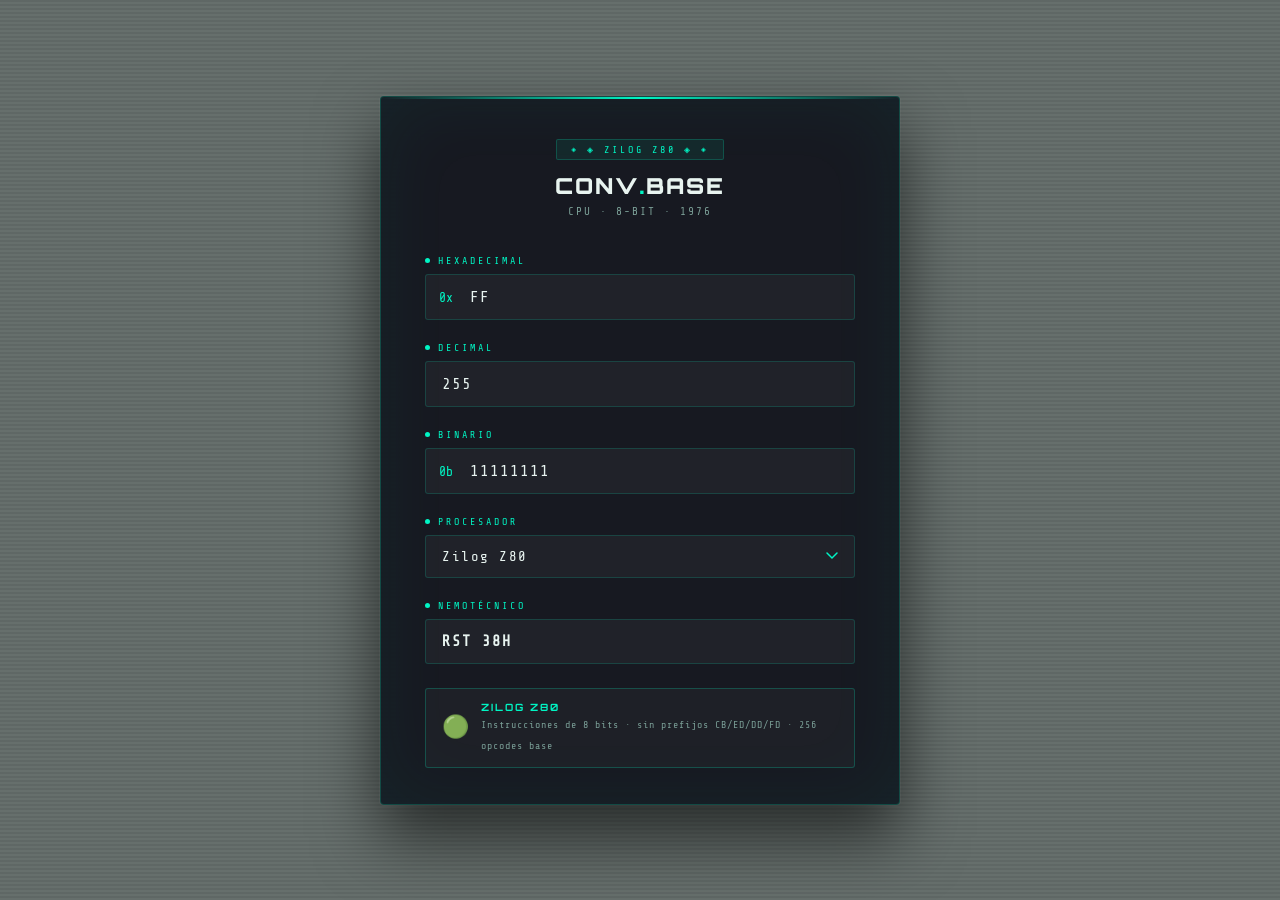
<file: index.html>
<!DOCTYPE html>
<html lang="es">
<head>
    <meta charset="UTF-8">
    <meta name="viewport" content="width=device-width, initial-scale=1.0">
    <title>Conversor de Bases Numéricas</title>

    <!-- Fuentes -->
    <link rel="preconnect" href="https://fonts.googleapis.com">
    <link href="https://fonts.googleapis.com/css2?family=Share+Tech+Mono&family=Orbitron:wght@400;700;900&family=Rajdhani:wght@400;500;600&display=swap" rel="stylesheet">

    <!-- Estilos -->
    <link rel="stylesheet" href="styles.css">
</head>
<body class="proc-z80">

    <!-- Fondos por procesador -->
    <div class="bg-layer active" id="bg-z80"></div>
    <div class="bg-layer"        id="bg-8080"></div>
    <div class="bg-layer"        id="bg-6502"></div>
    <div class="bg-layer"        id="bg-pic16"></div>
    <div class="color-overlay"></div>

    <!-- Tarjeta principal -->
    <div class="container">

        <div class="header">
            <div class="chip-badge" id="chipBadge">ZILOG Z80</div>
            <h1>CONV<span id="accentChar">.</span>BASE</h1>
            <div class="proc-name" id="procSubtitle">CPU · 8-BIT · 1976</div>
        </div>

        <!-- Hexadecimal -->
        <div class="input-group">
            <label><span class="dot"></span>Hexadecimal</label>
            <div class="input-wrapper">
                <span class="prefix">0x</span>
                <input type="text" id="hexInput" class="with-prefix"
                       placeholder="FF" autocomplete="off">
            </div>
        </div>

        <!-- Decimal -->
        <div class="input-group">
            <label><span class="dot"></span>Decimal</label>
            <input type="text" id="decInput"
                   placeholder="255" autocomplete="off">
        </div>

        <!-- Binario -->
        <div class="input-group">
            <label><span class="dot"></span>Binario</label>
            <div class="input-wrapper">
                <span class="prefix">0b</span>
                <input type="text" id="binInput" class="with-prefix"
                       placeholder="11111111" autocomplete="off">
            </div>
        </div>

        <!-- Selector de procesador -->
        <div class="input-group">
            <label><span class="dot"></span>Procesador</label>
            <select id="processorSelect">
                <option value="z80">Zilog Z80</option>
                <option value="8080">Intel 8080</option>
                <option value="6502">MOS 6502</option>
                <option value="pic16">Microchip PIC16</option>
            </select>
        </div>

        <!-- Nemotécnico -->
        <div class="input-group">
            <label><span class="dot"></span>Nemotécnico</label>
            <input type="text" id="z80Input" class="mnem-input"
                   placeholder="NOP, HALT, LD A,B…" autocomplete="off">
        </div>

        <!-- Panel de info del procesador -->
        <div class="proc-info" id="procInfo">
            <div class="proc-icon" id="procIcon">🟢</div>
            <div class="proc-text">
                <strong id="procInfoName">ZILOG Z80</strong>
                <small id="procInfoDesc">Instrucciones de 8 bits · sin prefijos CB/ED/DD/FD · 256 opcodes base</small>
            </div>
        </div>

    </div><!-- /.container -->

    <!-- Lógica -->
    <script src="script.js"></script>
</body>
</html>
</file>
<file: styles.css>
/* ══════════════════════════════════════════════
   VARIABLES GLOBALES
══════════════════════════════════════════════ */
:root {
    --accent: #00f5c4;
    --accent2: #7b61ff;
    --bg-overlay: rgba(10, 10, 20, 0.72);
    --card-bg: rgba(8, 8, 18, 0.82);
    --border: rgba(0, 245, 196, 0.25);
    --label-color: #00f5c4;
    --input-bg: rgba(255,255,255,0.04);
    --input-border: rgba(0, 245, 196, 0.18);
    --text: #e8f4f0;
    --text-muted: #7a9e96;
    --error: #ff4d6d;
    --transition-dur: 0.9s;
}

* { margin: 0; padding: 0; box-sizing: border-box; }

/* ══════════════════════════════════════════════
   BODY Y FONDOS
══════════════════════════════════════════════ */
body {
    font-family: 'Rajdhani', sans-serif;
    min-height: 100vh;
    display: flex;
    justify-content: center;
    align-items: center;
    padding: 20px;
    overflow: hidden;
    position: relative;
}

.bg-layer {
    position: fixed;
    inset: 0;
    background-size: cover;
    background-position: center;
    transition: opacity var(--transition-dur) ease, transform var(--transition-dur) ease;
    opacity: 0;
    transform: scale(1.05);
    will-change: opacity, transform;
}
.bg-layer.active {
    opacity: 1;
    transform: scale(1);
}

/* Fotos por procesador */
#bg-z80   { background-image: url('https://images.unsplash.com/photo-1518770660439-4636190af475?fit=crop&w=1920&q=85'); }
#bg-8080  { background-image: url('https://images.unsplash.com/photo-1600267185393-1bdea421ad8c?fit=crop&w=1920&q=85'); }
#bg-6502  { background-image: url('https://images.unsplash.com/photo-1562408590-e32931084e23?fit=crop&w=1920&q=85'); }
#bg-pic16 { background-image: url('https://images.unsplash.com/photo-1517077304055-6e89abbf09b0?fit=crop&w=1920&q=85'); }

/* Overlay de color por procesador */
.color-overlay {
    position: fixed;
    inset: 0;
    transition: background var(--transition-dur) ease;
    pointer-events: none;
    z-index: 1;
}
body.proc-z80   .color-overlay { background: rgba(0, 15, 10, 0.60); }
body.proc-8080  .color-overlay { background: rgba(10, 5, 0, 0.62); }
body.proc-6502  .color-overlay { background: rgba(15, 0, 5, 0.60); }
body.proc-pic16 .color-overlay { background: rgba(0, 5, 20, 0.62); }

/* Scanlines */
body::after {
    content: '';
    position: fixed;
    inset: 0;
    background: repeating-linear-gradient(
        0deg,
        transparent,
        transparent 2px,
        rgba(0,0,0,0.07) 2px,
        rgba(0,0,0,0.07) 4px
    );
    pointer-events: none;
    z-index: 2;
}

/* ══════════════════════════════════════════════
   TEMAS POR PROCESADOR
══════════════════════════════════════════════ */
body.proc-z80 {
    --accent: #00f5c4;
    --label-color: #00f5c4;
    --border: rgba(0, 245, 196, 0.22);
    --input-border: rgba(0, 245, 196, 0.16);
}
body.proc-8080 {
    --accent: #ffaa00;
    --label-color: #ffaa00;
    --border: rgba(255, 170, 0, 0.25);
    --input-border: rgba(255, 170, 0, 0.18);
}
body.proc-6502 {
    --accent: #ff4fa3;
    --label-color: #ff4fa3;
    --border: rgba(255, 79, 163, 0.25);
    --input-border: rgba(255, 79, 163, 0.18);
}
body.proc-pic16 {
    --accent: #4db8ff;
    --label-color: #4db8ff;
    --border: rgba(77, 184, 255, 0.25);
    --input-border: rgba(77, 184, 255, 0.18);
}

/* ══════════════════════════════════════════════
   CONTENEDOR PRINCIPAL
══════════════════════════════════════════════ */
.container {
    position: relative;
    z-index: 10;
    background: var(--card-bg);
    border: 1px solid var(--border);
    border-radius: 4px;
    padding: 40px 44px 36px;
    max-width: 520px;
    width: 100%;
    backdrop-filter: blur(18px) saturate(1.4);
    -webkit-backdrop-filter: blur(18px) saturate(1.4);
    box-shadow:
        0 0 0 1px rgba(255,255,255,0.04),
        0 32px 64px rgba(0,0,0,0.6),
        0 0 80px rgba(0, 245, 196, 0.06) inset;
    transition: box-shadow var(--transition-dur) ease, border-color var(--transition-dur) ease;
}

/* Línea de acento superior */
.container::before {
    content: '';
    position: absolute;
    top: 0; left: 0; right: 0;
    height: 2px;
    border-radius: 4px 4px 0 0;
    background: linear-gradient(90deg, transparent, var(--accent), transparent);
    transition: background var(--transition-dur) ease;
}

/* ══════════════════════════════════════════════
   CABECERA
══════════════════════════════════════════════ */
.header {
    text-align: center;
    margin-bottom: 34px;
}

.chip-badge {
    display: inline-flex;
    align-items: center;
    gap: 8px;
    font-family: 'Share Tech Mono', monospace;
    font-size: 10px;
    letter-spacing: 3px;
    color: var(--accent);
    background: rgba(0, 245, 196, 0.07);
    border: 1px solid rgba(0, 245, 196, 0.2);
    padding: 4px 14px;
    border-radius: 2px;
    margin-bottom: 12px;
    transition: color var(--transition-dur), border-color var(--transition-dur), background var(--transition-dur);
}
.chip-badge::before { content: '◈'; font-size: 8px; }
.chip-badge::after  { content: '◈'; font-size: 8px; }

h1 {
    font-family: 'Orbitron', monospace;
    font-size: 22px;
    font-weight: 900;
    letter-spacing: 2px;
    color: var(--text);
    text-transform: uppercase;
}
h1 span {
    color: var(--accent);
    transition: color var(--transition-dur);
}

.proc-name {
    font-family: 'Share Tech Mono', monospace;
    font-size: 11px;
    color: var(--text-muted);
    margin-top: 6px;
    letter-spacing: 2px;
    transition: color var(--transition-dur);
    min-height: 16px;
}

/* ══════════════════════════════════════════════
   CAMPOS DE ENTRADA
══════════════════════════════════════════════ */
.input-group { margin-bottom: 22px; }

label {
    display: flex;
    align-items: center;
    gap: 8px;
    font-family: 'Share Tech Mono', monospace;
    font-size: 10px;
    letter-spacing: 3px;
    color: var(--label-color);
    margin-bottom: 8px;
    text-transform: uppercase;
    transition: color var(--transition-dur);
}
label .dot {
    width: 5px; height: 5px;
    border-radius: 50%;
    background: var(--accent);
    transition: background var(--transition-dur);
}

.input-wrapper { position: relative; }

input, select {
    width: 100%;
    padding: 13px 16px;
    font-family: 'Share Tech Mono', monospace;
    font-size: 16px;
    color: var(--text);
    background: var(--input-bg);
    border: 1px solid var(--input-border);
    border-radius: 3px;
    outline: none;
    transition: all 0.25s ease, border-color var(--transition-dur), box-shadow var(--transition-dur);
    letter-spacing: 1px;
}
input::placeholder { color: rgba(255,255,255,0.18); }

input:focus {
    border-color: var(--accent);
    background: rgba(0, 245, 196, 0.04);
    box-shadow: 0 0 0 3px rgba(0, 245, 196, 0.08), 0 0 20px rgba(0, 245, 196, 0.06);
}
input.error {
    border-color: var(--error);
    background: rgba(255, 77, 109, 0.06);
    box-shadow: 0 0 0 3px rgba(255, 77, 109, 0.08);
}

.prefix {
    position: absolute;
    left: 14px; top: 50%;
    transform: translateY(-50%);
    color: var(--accent);
    font-family: 'Share Tech Mono', monospace;
    font-size: 13px;
    pointer-events: none;
    transition: color var(--transition-dur);
}
input.with-prefix { padding-left: 44px; }

/* Select personalizado */
select {
    cursor: pointer;
    appearance: none;
    -webkit-appearance: none;
    background-image: url("data:image/svg+xml,%3Csvg xmlns='http://www.w3.org/2000/svg' width='12' height='8' viewBox='0 0 12 8'%3E%3Cpath d='M1 1l5 5 5-5' stroke='%2300f5c4' stroke-width='1.5' fill='none' stroke-linecap='round'/%3E%3C/svg%3E");
    background-repeat: no-repeat;
    background-position: right 16px center;
    padding-right: 44px;
    font-size: 14px;
    letter-spacing: 1.5px;
}
select option { background: #0d1117; color: #e8f4f0; }
select:focus  { border-color: var(--accent); box-shadow: 0 0 0 3px rgba(0, 245, 196, 0.08); }

/* Campo nemotécnico */
.mnem-input {
    font-size: 15px;
    font-weight: 600;
    letter-spacing: 2px;
}

/* ══════════════════════════════════════════════
   PANEL DE INFO DEL PROCESADOR
══════════════════════════════════════════════ */
.proc-info {
    display: flex;
    align-items: center;
    gap: 12px;
    margin-top: 24px;
    padding: 12px 16px;
    background: rgba(255,255,255,0.03);
    border: 1px solid var(--border);
    border-radius: 3px;
    transition: border-color var(--transition-dur);
}
.proc-icon {
    font-size: 22px;
    line-height: 1;
    filter: grayscale(0.2);
}
.proc-text { flex: 1; }
.proc-text strong {
    display: block;
    font-family: 'Orbitron', monospace;
    font-size: 10px;
    letter-spacing: 2px;
    color: var(--accent);
    transition: color var(--transition-dur);
}
.proc-text small {
    font-family: 'Share Tech Mono', monospace;
    font-size: 10px;
    color: var(--text-muted);
    letter-spacing: 1px;
}

/* ══════════════════════════════════════════════
   ANIMACIONES
══════════════════════════════════════════════ */
@keyframes blink {
    0%, 100% { opacity: 1; }
    50%       { opacity: 0; }
}
.cursor {
    display: inline-block;
    width: 8px; height: 14px;
    background: var(--accent);
    vertical-align: middle;
    margin-left: 4px;
    animation: blink 1.1s step-end infinite;
    transition: background var(--transition-dur);
}

@keyframes flash-in {
    0%   { opacity: 0; transform: scale(1.08); }
    100% { opacity: 1; transform: scale(1); }
}
.bg-layer.flash { animation: flash-in 0.9s ease forwards; }
</file>
